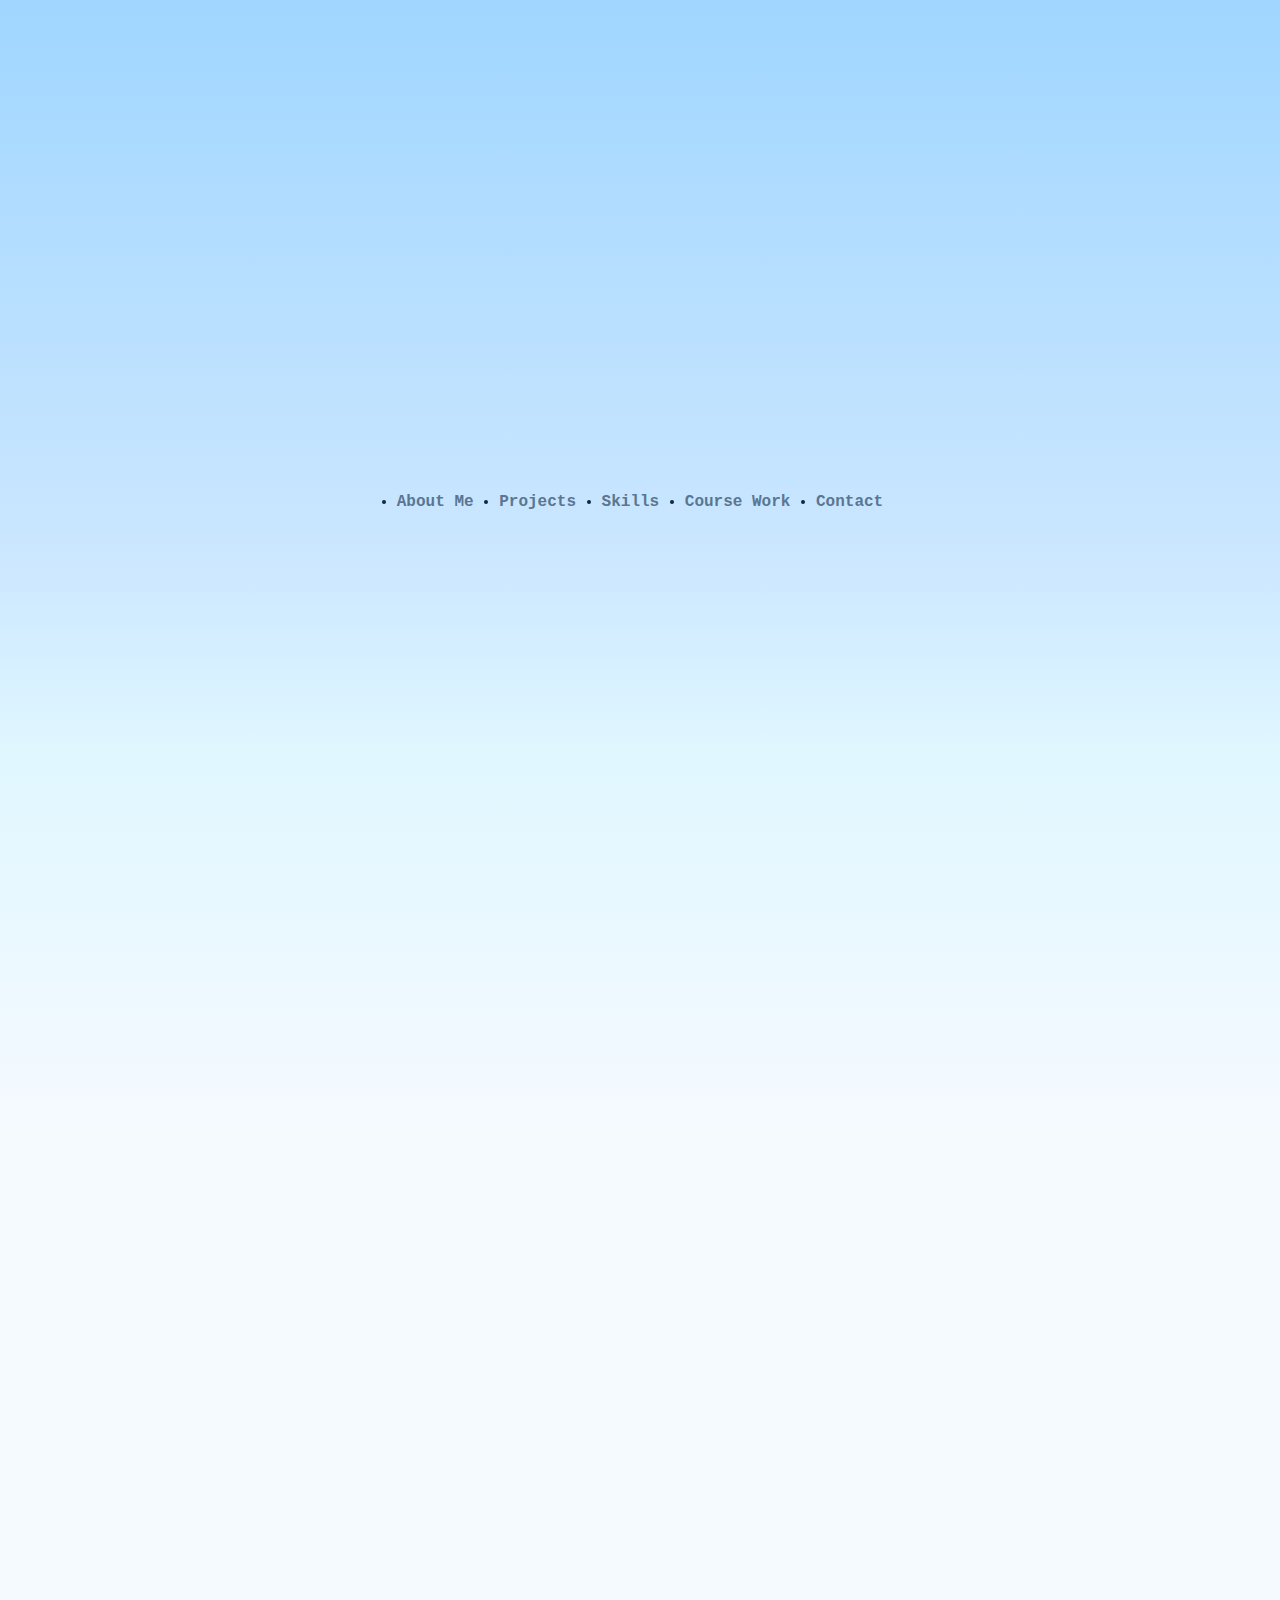
<file: index.html>
<!DOCTYPE html>
<html lang="en">
<head>
  <meta charset="UTF-8">
  <meta name="viewport" content="width=device-width, initial-scale=1.0">
  <meta http-equiv="cache-control" content="no-cache">
  <meta http-equiv="expires" content="0">
  <meta http-equiv="pragma" content="no-cache">
  <meta lang="en">
  <title>Navam Goyani's Portfolio</title>
  <link rel="stylesheet" href="main.css">
</head>
<body>

  <!-- Header Section with Centered Typewriter Effect -->
  <header class="centered-header">
    <div class="typewriter" id="typewriter-text"></div>
    <nav>
      <ul>
        <li><a href="#about">About Me</a></li>
        <li><a href="#projects">Projects</a></li>
        <li><a href="#skills">Skills</a></li>
        <li><a href="#courses">Course Work</a></li>
        <li><a href="#contact">Contact</a></li>
      </ul>
    </nav>
  </header>

<div class="main-content">
<!-- About Section -->
<section id="about" class="fade-in-left">
  <h2>About Me</h2>
  <p class="section-description" > Hey there! My name is Navam Goyani, I'm a third year Computer Science Specialist at the University of Toronto with a focus on Software Engineering and Video Game Development. <br> Current Project: Cozy Mariner. </p>
</section>

<!-- Projects Section -->
<section id="projects" class="fade-in-right">
  <h2>Projects</h2>
  <div class="section-content">
        <div class="card">
          <a href="GearHound.html">
          <h3>Project 1: GearHound Postal Service | Unity, C#, Jira, Git </h3>
          <p>A 2D puzzle game developed in the Unity Game Engine using the C# programming Language.</p>
          </a>
        </div>
      
      <div class="card">
        <a href="CozyMariner.html">
          <h3>Project 2: Cozy Mariner | Unreal Engine 5, C++, Git </h3>
          <p>A cozy game about fishing, boating, and commodity trading currently in development with a small team.</p>
        </a>
      </div>
  </div>
</section>

<!-- Skills Section -->
<section id="skills" class="fade-in-left">
  <h2>Skills</h2>
  <div class="section-content">
      <div class="card">C / C++ / C#</div>
      <div class="card">Python</div>
      <div class="card">Java / JavaScript</div>
      <div class="card">PostgreSQL</div>
      <div class="card">HTML + CSS</div>
      <div class="card">Bash + PowerShell</div>
      <div class="card">RISC-V Assembly</div>
      <div class="card">BING BONG</div>
      <!-- Add more skills as needed -->
  </div>
</section>

<!-- Relevant Course Work Section -->
<section id="courses" class="fade-in-right">
  <h2>Course Work</h2>
  <div class="section-content">
      <div class="card">CSC207 - Software Design</div>
      <div class="card">CSC209 - Systems Programming</div>
      <div class="card">CSC258 - Computer Organization</div>
      <div class="card">CSC363 - Data Structures and Analysis</div>
      <div class="card">CSC376 - Fundamentals of Robotics</div>
      <div class="card">CSC347 - Information Security</div>
      <div class="card">CSC301 - Software Engineering</div>
      <div class="card">CSC311 - Machine Learning</div>
  </div>
</section>

<!-- Contact Section -->
<section id="contact" class="fade-in-bottom">
  <h2>Contact</h2>
  <p>If you'd like to get in touch, feel free to fill out the form below or reach out through the provided links.</p>
    
    <form action="#" method="post" class="contact-form">
        <label for="name">Name:</label>
        <input type="text" id="name" name="name" required>

        <label for="phone">Phone Number:</label>
        <input type="tel" id="phone" name="phone" pattern="[0-9]{10}" required>

        <label for="email">Email:</label>
        <input type="email" id="email" name="email" required>

        <label for="inquiry">Inquiry Reason:</label>
        <textarea id="inquiry" name="inquiry" rows="4" ></textarea>

        <button type="submit">Submit</button>
    </form>

  <ul>
      <li><a href="mailto:navamvg@gmail.com">Email: navamvg@gmail.com</a></li>
      <li><a href="https://linkedin.com/in/navamgoyani">LinkedIn</a></li>
      <li><a href="https://github.com/navam04">GitHub</a></li>
  </ul>
</section>
</div>

<!-- Back to Top Button -->  
<button id="backToTop" title="Back to Top">⇧</button>

<!-- Footer Section -->
<script src="main.js"></script>
</body>
</html>
</file>
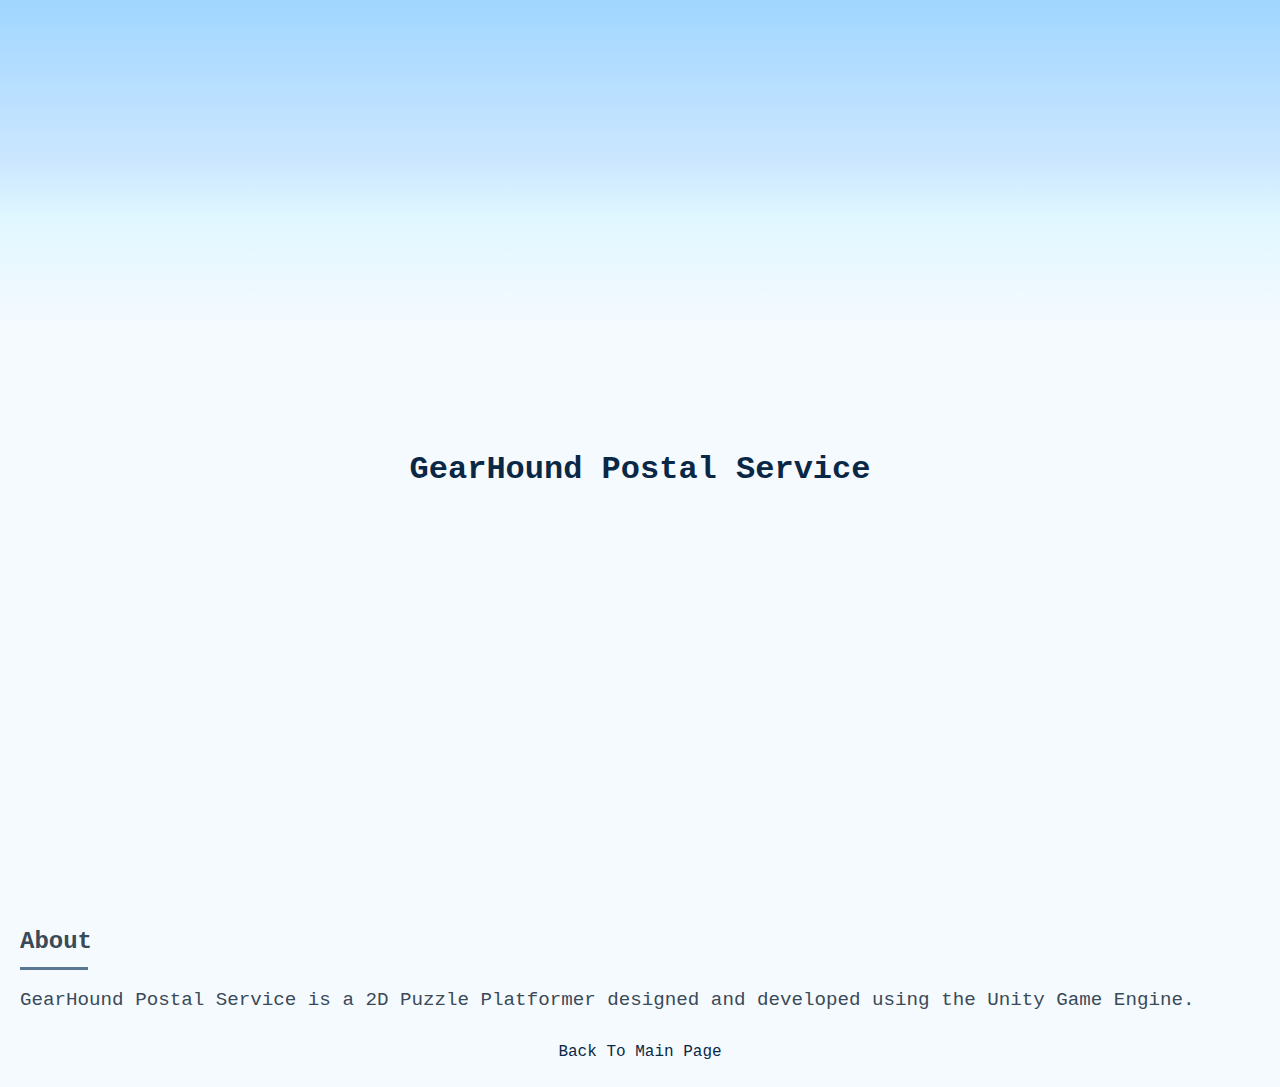
<file: GearHound.html>
<!DOCTYPE html>

<html>
    <head>
        <meta charset="utf-8">
        <meta http-equiv="X-UA-Compatible" content="IE=edge">
        <title>GearHound Postal Service Information Page</title>
        <meta name="description" content="">
        <meta name="viewport" content="width=device-width, initial-scale=1">
        <link rel="stylesheet" href="GearHound.css">
    </head>
    <body>
        <div id="Header">
            <h1>GearHound Postal Service</h1>
        </div>

        <div id="About">
            <h2>About</h2>
            <p>GearHound Postal Service is a 2D Puzzle Platformer designed and developed using the Unity Game Engine.</p>
        </div>

        <div id="RetLink">
            <a href="index.html">Back To Main Page</a>
        </div>





        <script src="main.js" async defer></script>
    </body>
</html>
</file>
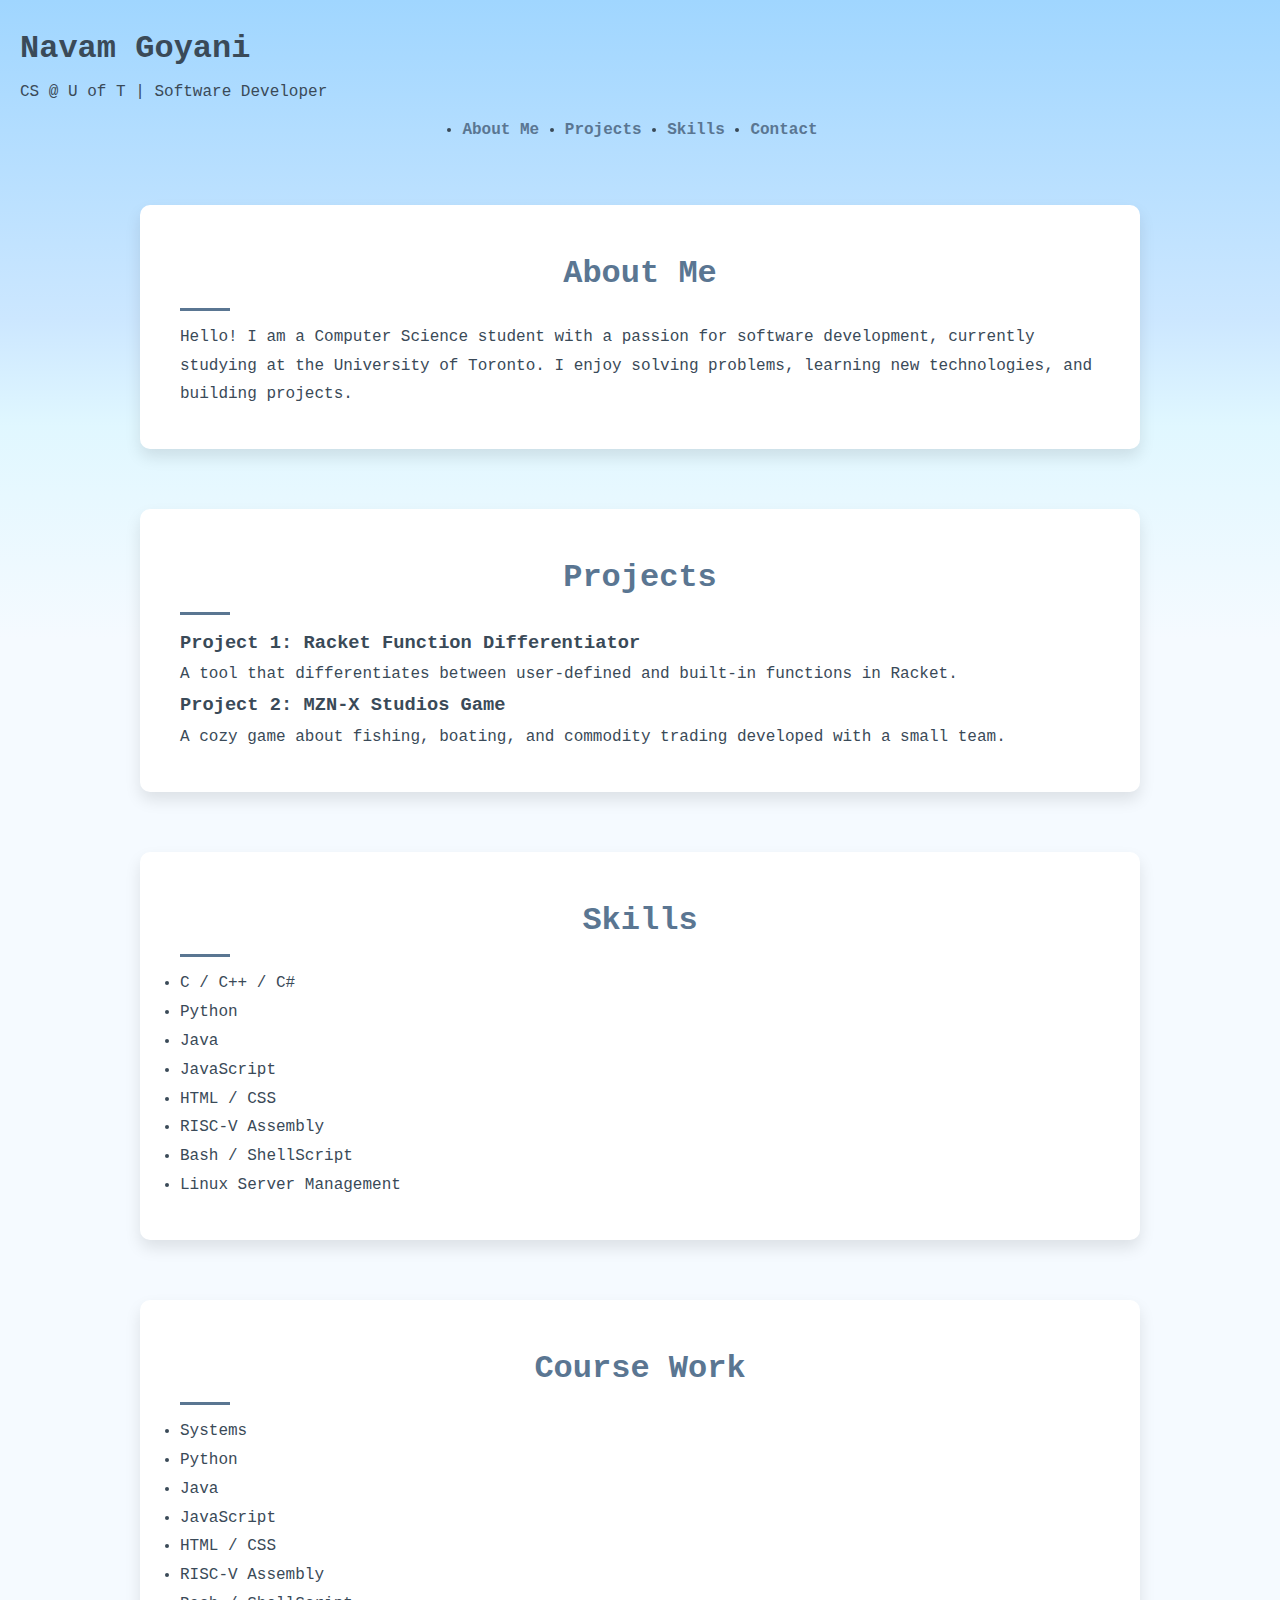
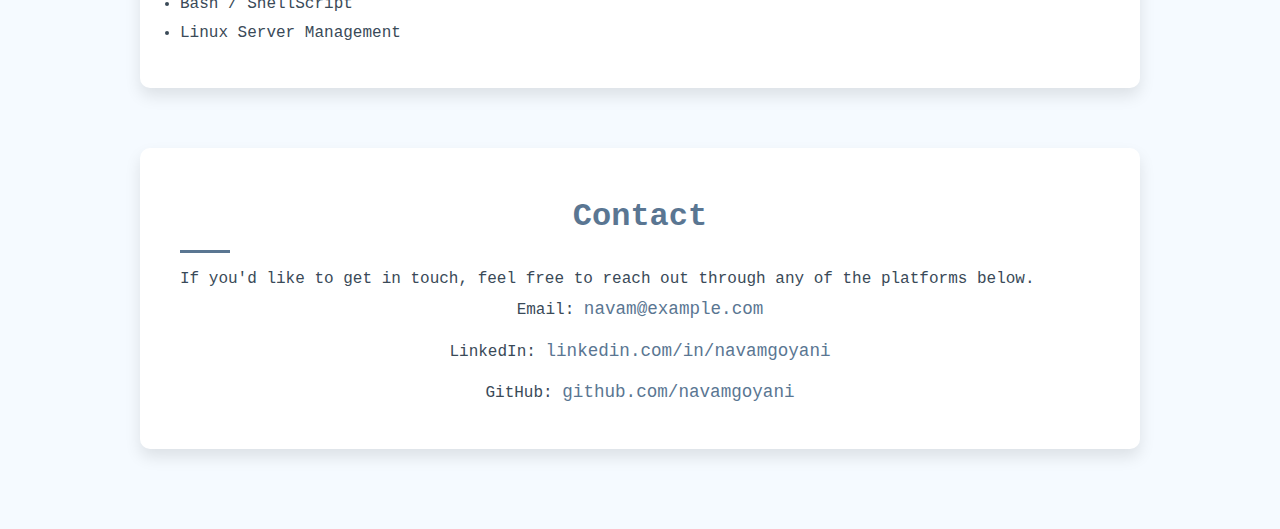
<file: main.html>
<!DOCTYPE html>
<html lang="en">
<head>
  <meta charset="UTF-8">
  <meta name="viewport" content="width=device-width, initial-scale=1.0">
  <meta http-equiv="cache-control" content="no-cache">
  <meta http-equiv="expires" content="0">
  <meta http-equiv="pragma" content="no-cache">
  <title>Navam Goyani's Portfolio</title>
  <link rel="stylesheet" href="main.css">
</head>
<body>

  <!-- Header Section -->
  <header>
    <h1>Navam Goyani</h1>
    <p>CS @ U of T | Software Developer</p>
    <nav>
      <ul>
        <li><a href="#about">About Me</a></li>
        <li><a href="#projects">Projects</a></li>
        <li><a href="#skills">Skills</a></li>
        <li><a href="#contact">Contact</a></li>
      </ul>
    </nav>
  </header>

  <!-- About Section -->
  <section id="about">
    <h2>About Me</h2>
    <p>Hello! I am a Computer Science student with a passion for software development, currently studying at the University of Toronto. I enjoy solving problems, learning new technologies, and building projects.</p>
  </section>

  <!-- Projects Section -->
  <section id="projects">
    <h2>Projects</h2>
    <div class="project">
      <h3>Project 1: Racket Function Differentiator</h3>
      <p>A tool that differentiates between user-defined and built-in functions in Racket.</p>
    </div>
    <div class="project">
      <h3>Project 2: MZN-X Studios Game</h3>
      <p>A cozy game about fishing, boating, and commodity trading developed with a small team.</p>
    </div>
  </section>

  <!-- Skills Section -->
  <section id="skills">
    <h2>Skills</h2>
    <ul>
      <li>C / C++ / C#</li>
      <li>Python</li>
      <li>Java</li>
      <li>JavaScript</li>
      <li>HTML / CSS</li>
      <li>RISC-V Assembly</li>
      <li>Bash / ShellScript</li>
      <li>Linux Server Management</li>
    </ul>
  </section>

   <!-- Relavent Course Work Section -->
   <section id="skills">
    <h2>Course Work</h2>
    <ul>
      <li>Systems</li>
      <li>Python</li>
      <li>Java</li>
      <li>JavaScript</li>
      <li>HTML / CSS</li>
      <li>RISC-V Assembly</li>
      <li>Bash / ShellScript</li>
      <li>Linux Server Management</li>
    </ul>
  </section>

  <!-- Contact Section -->
  <section id="contact">
    <h2>Contact</h2>
    <p>If you'd like to get in touch, feel free to reach out through any of the platforms below.</p>
    <ul>
      <li>Email: <a href="mailto:navam@example.com">navam@example.com</a></li>
      <li>LinkedIn: <a href="https://linkedin.com/in/navamgoyani">linkedin.com/in/navamgoyani</a></li>
      <li>GitHub: <a href="https://github.com/navamgoyani">github.com/navamgoyani</a></li>
    </ul>
  </section>

  <script src="main.js"></script>
</body>
</html>
</file>
<file: main.css>
/* Basic Reset */
* {
  margin: 0;
  padding: 0;
  box-sizing: border-box;
}

/* Body Styles */
body {
  background: linear-gradient(to bottom, #a0d6ff, #cce7ff 15%, #e0f7ff 20%, #F5FAFF 30%);
  color: #3A4A58;
  font-family: 'Source Code Pro', monospace;
  line-height: 1.8;
  padding: 20px;
  margin: 0;
}

/* Header with Typewriter Effect */
.centered-header {
  display: flex;
  flex-direction: column;
  align-items: center;
  justify-content: center;
  min-height: 100vh;
  text-align: center;
  color: #0A2846;
}

.typewriter {
  font-size: clamp(0.5rem, 5vw, 2rem);
  font-weight: bold;
  margin-bottom: 15px;
  animation: fadeInDown 1s ease-in-out;
  height: 2.5rem;
  display: flex;
  align-items: center;
  justify-content: center;
}

/* Navigation */
header nav ul {
  display: flex;
  gap: clamp(20px, 2vw, 40px);
  justify-content: center;
  margin-top: 10px;
  font-size: clamp(8px, 2vw, 16px);
}

header nav a {
  color: #5A7692;
  text-decoration: none;
  font-weight: bold;
  transition: color 0.3s;
  -webkit-transition: color 0.3s;
  -moz-transition: color 0.3s;
  -ms-transition: color 0.3s;
  -o-transition: color 0.3s;
}

header nav a:hover {
  color: #3A4A58;
}


.card a{
  text-decoration: none;
}
/* Sections */

.fade-in-left {
  opacity: 0;
  transform: translateX(-100px);
  transition: all 1s ease-out;
  -webkit-transform: translateX(-100px);
  -moz-transform: translateX(-100px);
  -ms-transform: translateX(-100px);
  -o-transform: translateX(-100px);
}

/* This class is added by JavaScript when the element intersects the viewport */
.fade-in-left.visible {
  opacity: 1;
  transform: translateX(0);
  -webkit-transform: translateX(0);
  -moz-transform: translateX(0);
  -ms-transform: translateX(0);
  -o-transform: translateX(0);
}

.fade-in-right {
  opacity: 0;
  transform: translateX(100px);
  transition: all 0.8s ease-out;
  -webkit-transform: translateX(100px);
  -moz-transform: translateX(100px);
  -ms-transform: translateX(100px);
  -o-transform: translateX(100px);
}

/* This class is added by JavaScript when the element intersects the viewport */
.fade-in-right.visible {
  opacity: 1;
  transform: translateX(0);
  -webkit-transform: translateX(0);
  -moz-transform: translateX(0);
  -ms-transform: translateX(0);
  -o-transform: translateX(0);
}

.fade-in-bottom {
  opacity: 0;
  transform: translateY(30px);
  transition: all 0.8s ease-out;
}

/* This class is added by JavaScript when the element intersects the viewport */
.fade-in-bottom.visible {
  opacity: 1;
  transform: translateX(0);
  -webkit-transform: translateX(0);
  -moz-transform: translateX(0);
  -ms-transform: translateX(0);
  -o-transform: translateX(0);
}

section {
  padding: 40px;
  max-width: 1000px;
  margin: 60px auto;
  background-color: #ffffff;
  border-radius: 10px;
  box-shadow: 0px 8px 16px rgba(0, 0, 0, 0.1);
}

/* Section Headers */
h2 {
  font-size: 2rem;
  color: #5A7692;
  margin-bottom: 20px;
  text-align: center;
  position: relative;
}

h2::after {
  content: '';
  position: absolute;
  width: 50px;
  height: 3px;
  background: #5A7692;
  left: 0;
  bottom: -8px;
}

/* Project and Skill Cards */
.section-content {
  display: flex;
  flex-wrap: wrap;
  gap: 20px;
  justify-content: center;
}

.card {
  flex: 1 1 45%;
  min-width: 280px;
  padding: 20px;
  background-color: #F5FAFF;
  border-radius: 8px;
  box-shadow: 0px 4px 8px rgba(0, 0, 0, 0.1);
  transition: transform 0.3s;
}

.card:hover {
  transform: translateY(-5px);
  box-shadow: 0px 6px 12px rgba(0, 0, 0, 0.15);
}

.card h3 {
  font-size: 1.4rem;
  color: #3A4A58;
  margin-bottom: 10px;
}

.card p {
  color: #4D5B6A;
  line-height: 1.6;
}

/* Contact Links */
#contact ul {
  list-style: none;
  padding: 0;
  display: flex;
  flex-direction: column;
  align-items: center;
  gap: 10px;
}

#contact ul li a {
  font-size: 1.1rem;
  color: #5A7692;
  text-decoration: none;
  transition: color 0.3s;
}

#contact ul li a:hover {
  color: #3A4A58;
}

/* Contact Form Styling */
.contact-form {
  display: flex;
  flex-direction: column;
  gap: 15px;
  max-width: 500px;
  margin: 20px auto;
}

.contact-form label {
  font-size: 1rem;
  color: #5A7692;
}

.contact-form input,
.contact-form textarea {
  padding: 10px;
  border: 1px solid #B8C9D9;
  border-radius: 5px;
  font-size: 1rem;
  color: #3A4A58;
  background-color: #F5FAFF;
  resize: none;
}

.contact-form input:focus,
.contact-form textarea:focus {
  outline: none;
  border-color: #5A7692;
  box-shadow: 0 0 5px rgba(90, 118, 146, 0.3);
}

.contact-form button {
  padding: 10px 15px;
  font-size: 1rem;
  color: #ffffff;
  background-color: #5A7692;
  border: none;
  border-radius: 5px;
  cursor: pointer;
  transition: background-color 0.3s;
}

.contact-form button:hover {
  background-color: #3A4A58;
}

/* Back to Top Button */
#backToTop {
  position: fixed;
  bottom: 30px;
  right: 30px;
  padding: 12px 15px;
  font-size: 1.5rem;
  color: #ffffff;
  background-color: #5A7692;
  border: none;
  border-radius: 50%;
  cursor: pointer;
  opacity: 0;
  visibility: hidden;
  transition: opacity 0.3s ease, visibility 0.3s ease;
  z-index: 1000;
  -webkit-border-radius: 50%;
  -moz-border-radius: 50%;
  -ms-border-radius: 50%;
  -o-border-radius: 50%;
}

#backToTop:hover {
  background-color: #3A4A58;
}

/* Animations */
@keyframes fadeInUp {
  0% { opacity: 0; transform: translateY(20px); }
  100% { opacity: 1; transform: translateY(0); }
}

@keyframes fadeInDown {
  0% { opacity: 0; transform: translateY(-20px); }
  100% { opacity: 1; transform: translateY(0); }
}
</file>
<file: GearHound.css>
/* Basic Reset */
* {
    margin: 0;
    padding: 0;
    box-sizing: border-box;
  }

body {
    background: linear-gradient(to bottom, #a0d6ff, #cce7ff 15%, #e0f7ff 20%, #F5FAFF 30%);
    color: #3A4A58;
    font-family: 'Source Code Pro', monospace;
    line-height: 1.8;
    padding: 20px;
    margin: 0;
  }

section {
    padding: 40px;
    max-width: 1000px;
    margin: 60px auto;
    background-color: #ffffff;
    border-radius: 10px;
    box-shadow: 0px 8px 16px rgba(0, 0, 0, 0.1);
  }

#Header h1 {
    display: flex;
    flex-direction: column;
    align-items: center;
    justify-content: center;
    min-height: 100vh;
    text-align: center;
    color: #0A2846;
}

#About h2::after {
    content: '';
    position: absolute;
    width: 68px;
    height: 3px;
    background: #5A7692;
    left: 20px;
    bottom: -70px;
  }

#About p {
    margin-top: 20px;
    font-size: 1.2rem;
    line-height: 1.8;
  }

#RetLink a {
    display: flex;
    text-align: center;
    align-items: center;
    justify-content: center;
    text-decoration: none;
    color: #0A2846;
}

#RetLink {
    display: flex;
    text-align: center;
    align-items: center;
    justify-content: center;
    margin-top: 20px;
}
</file>
